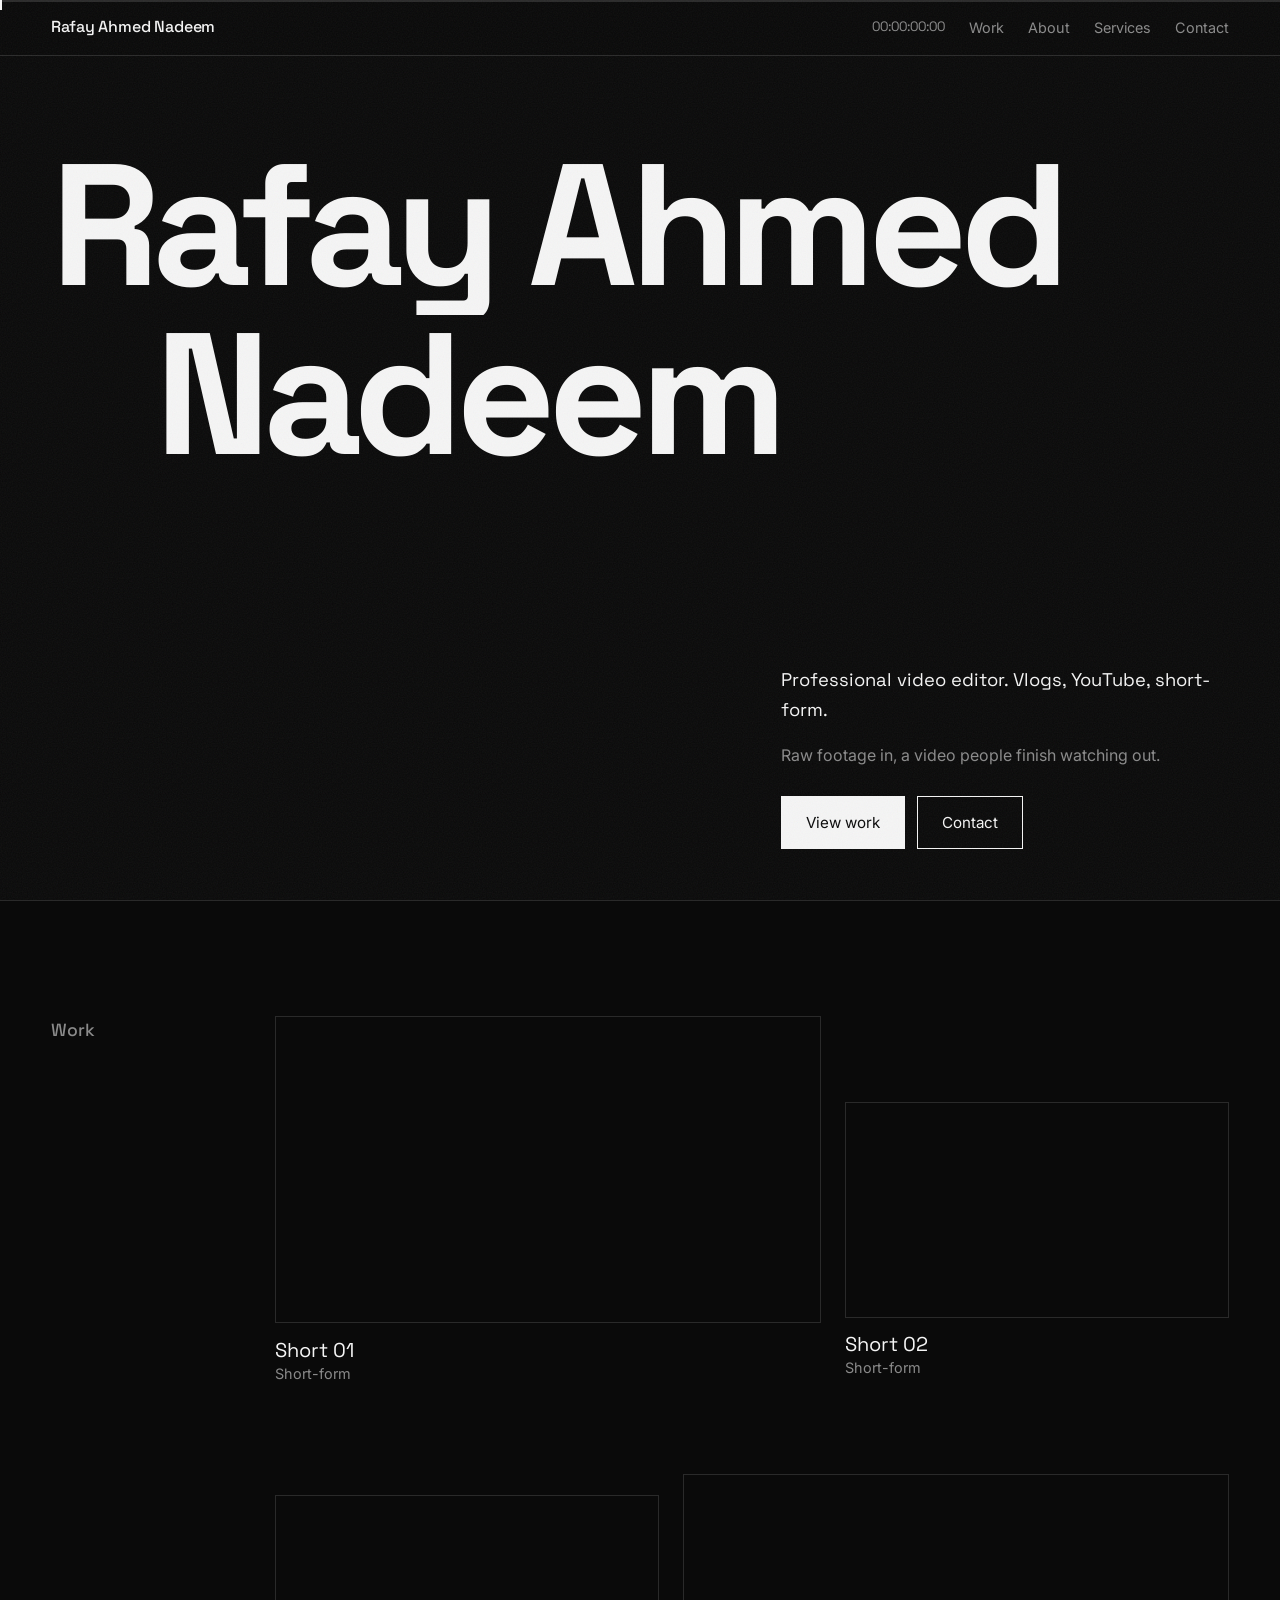
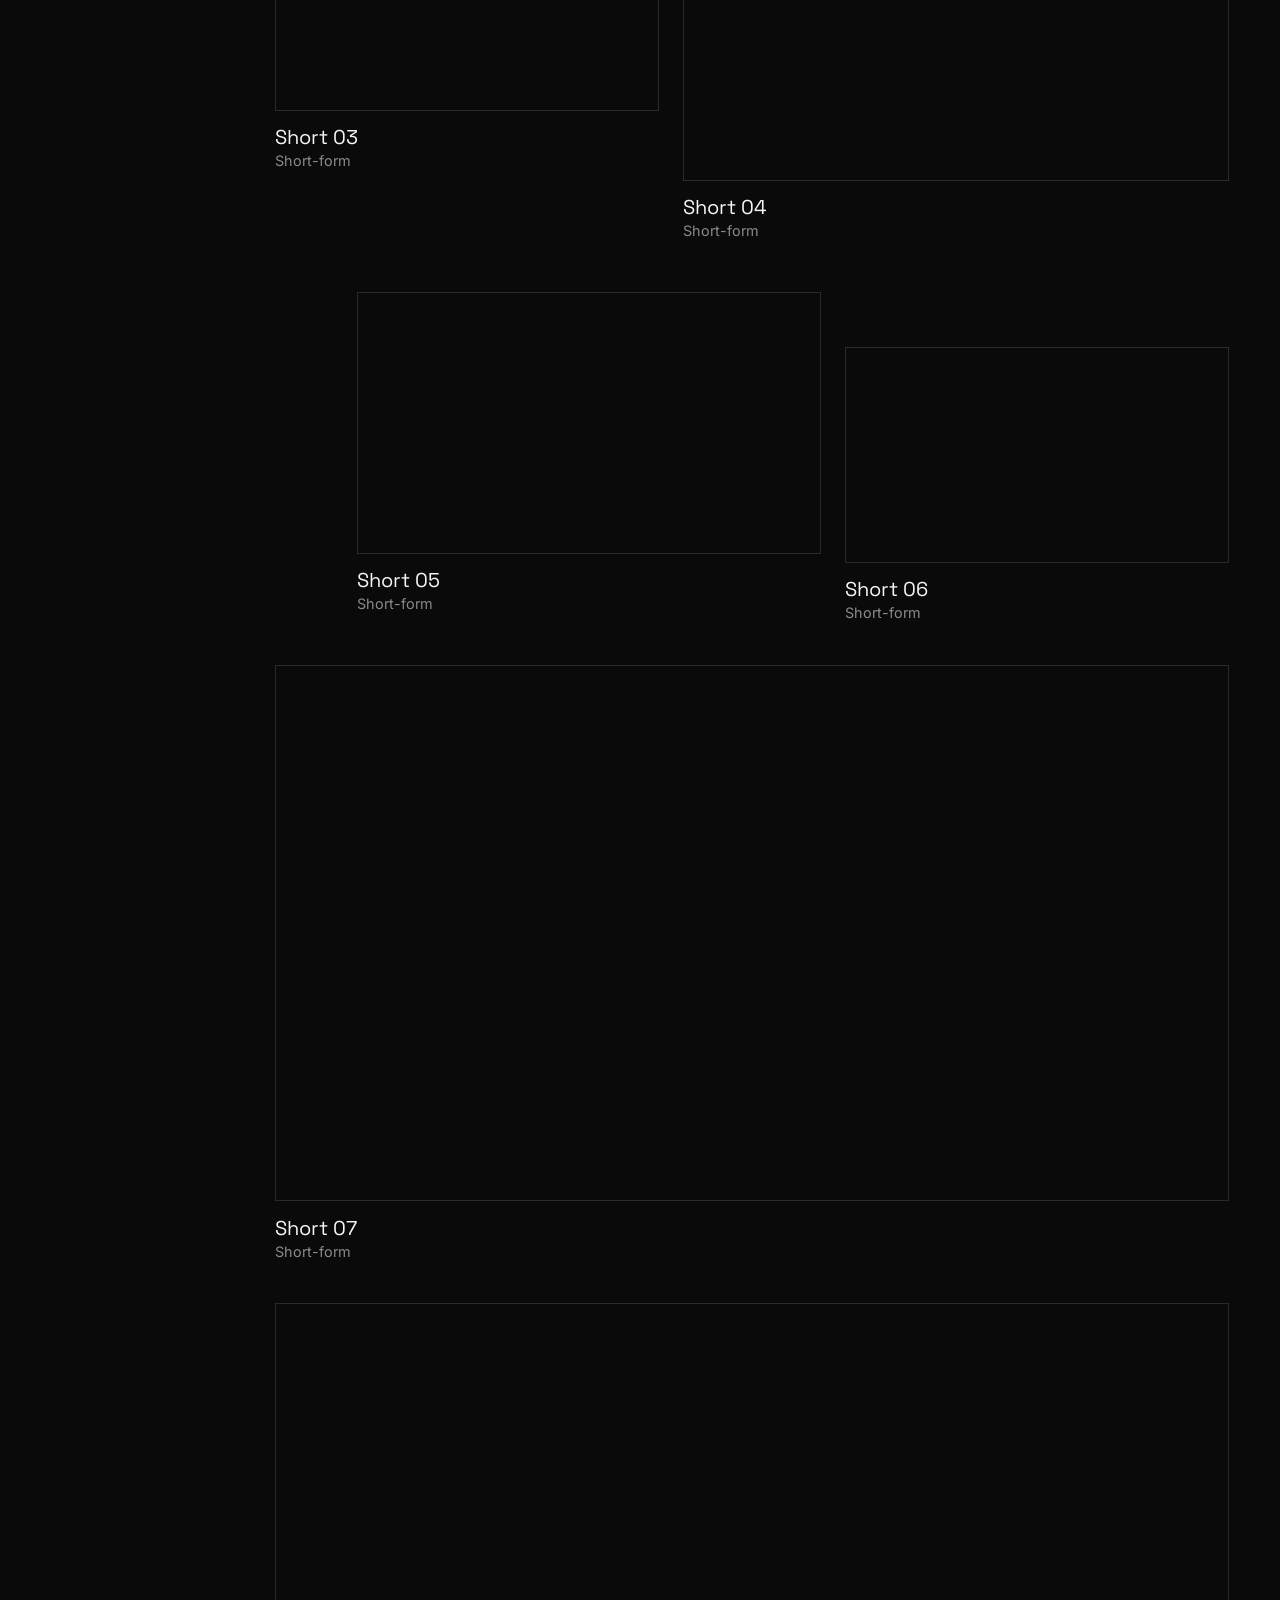
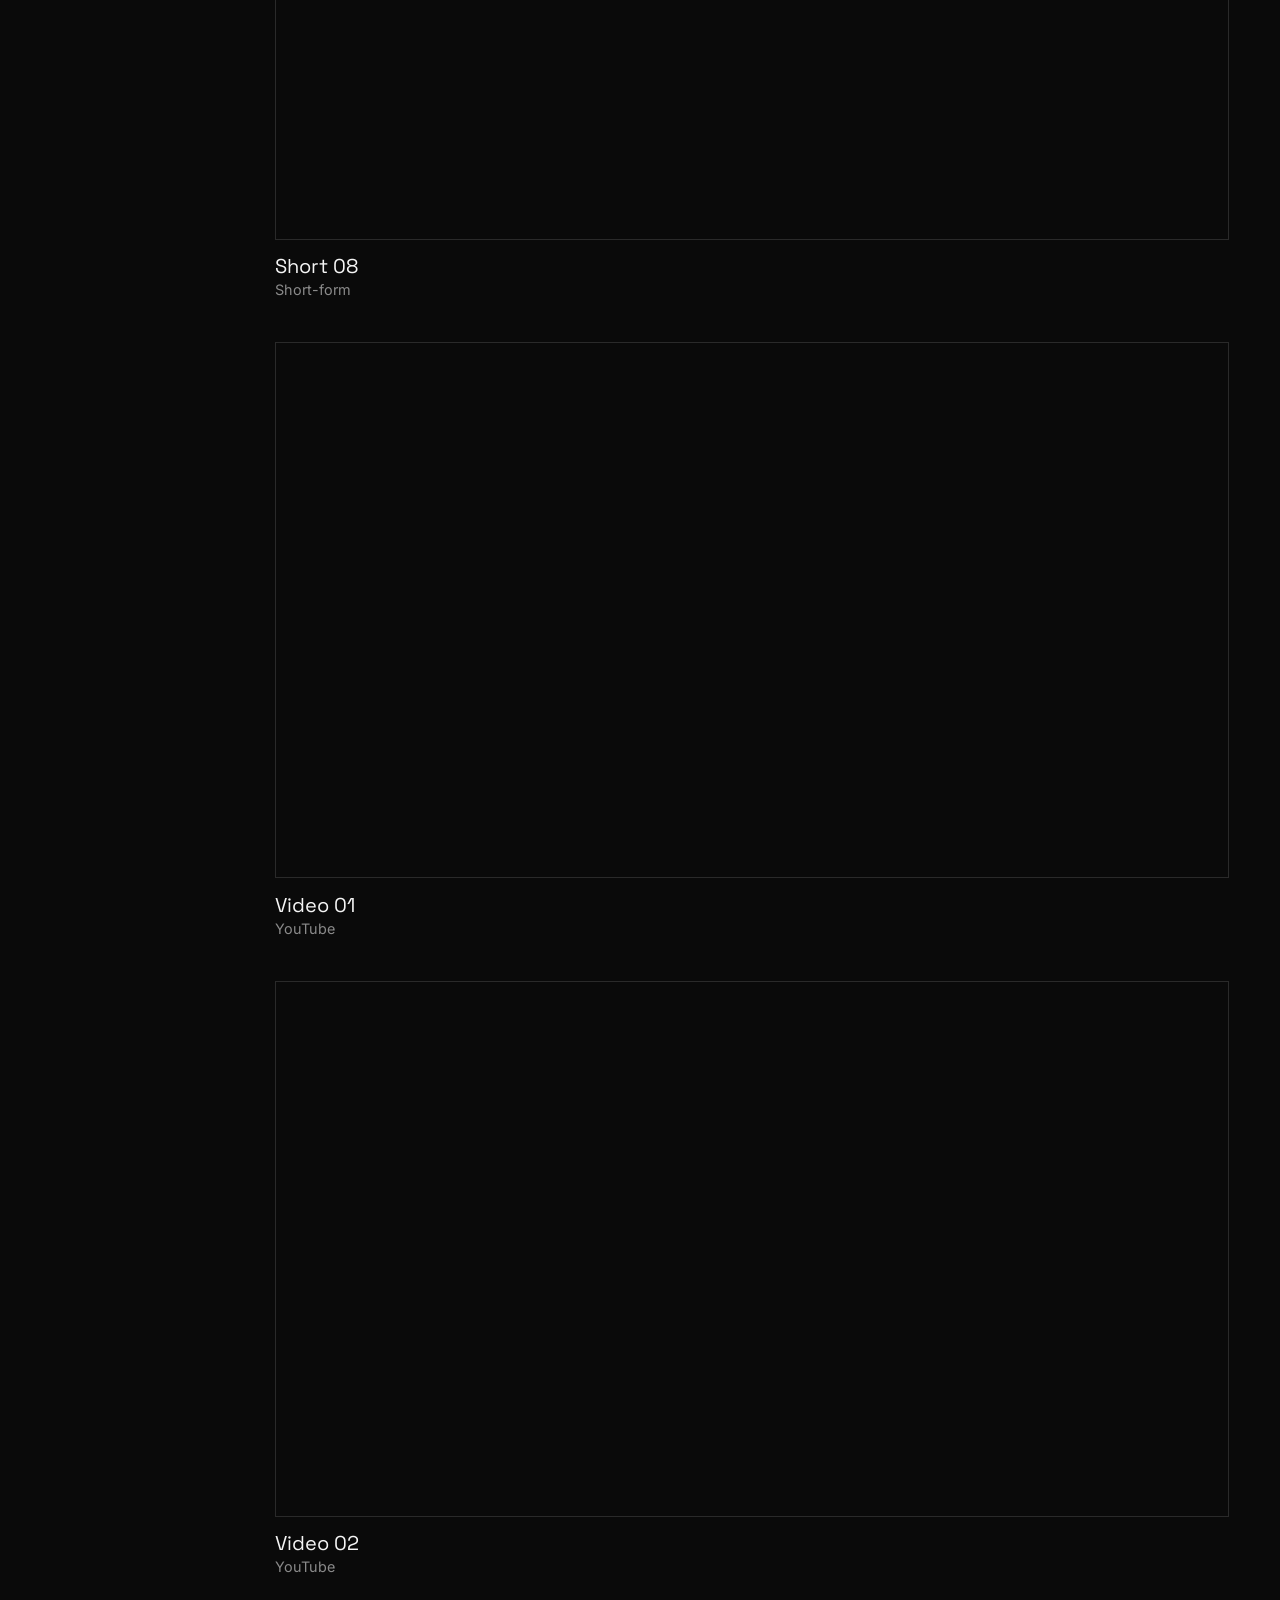
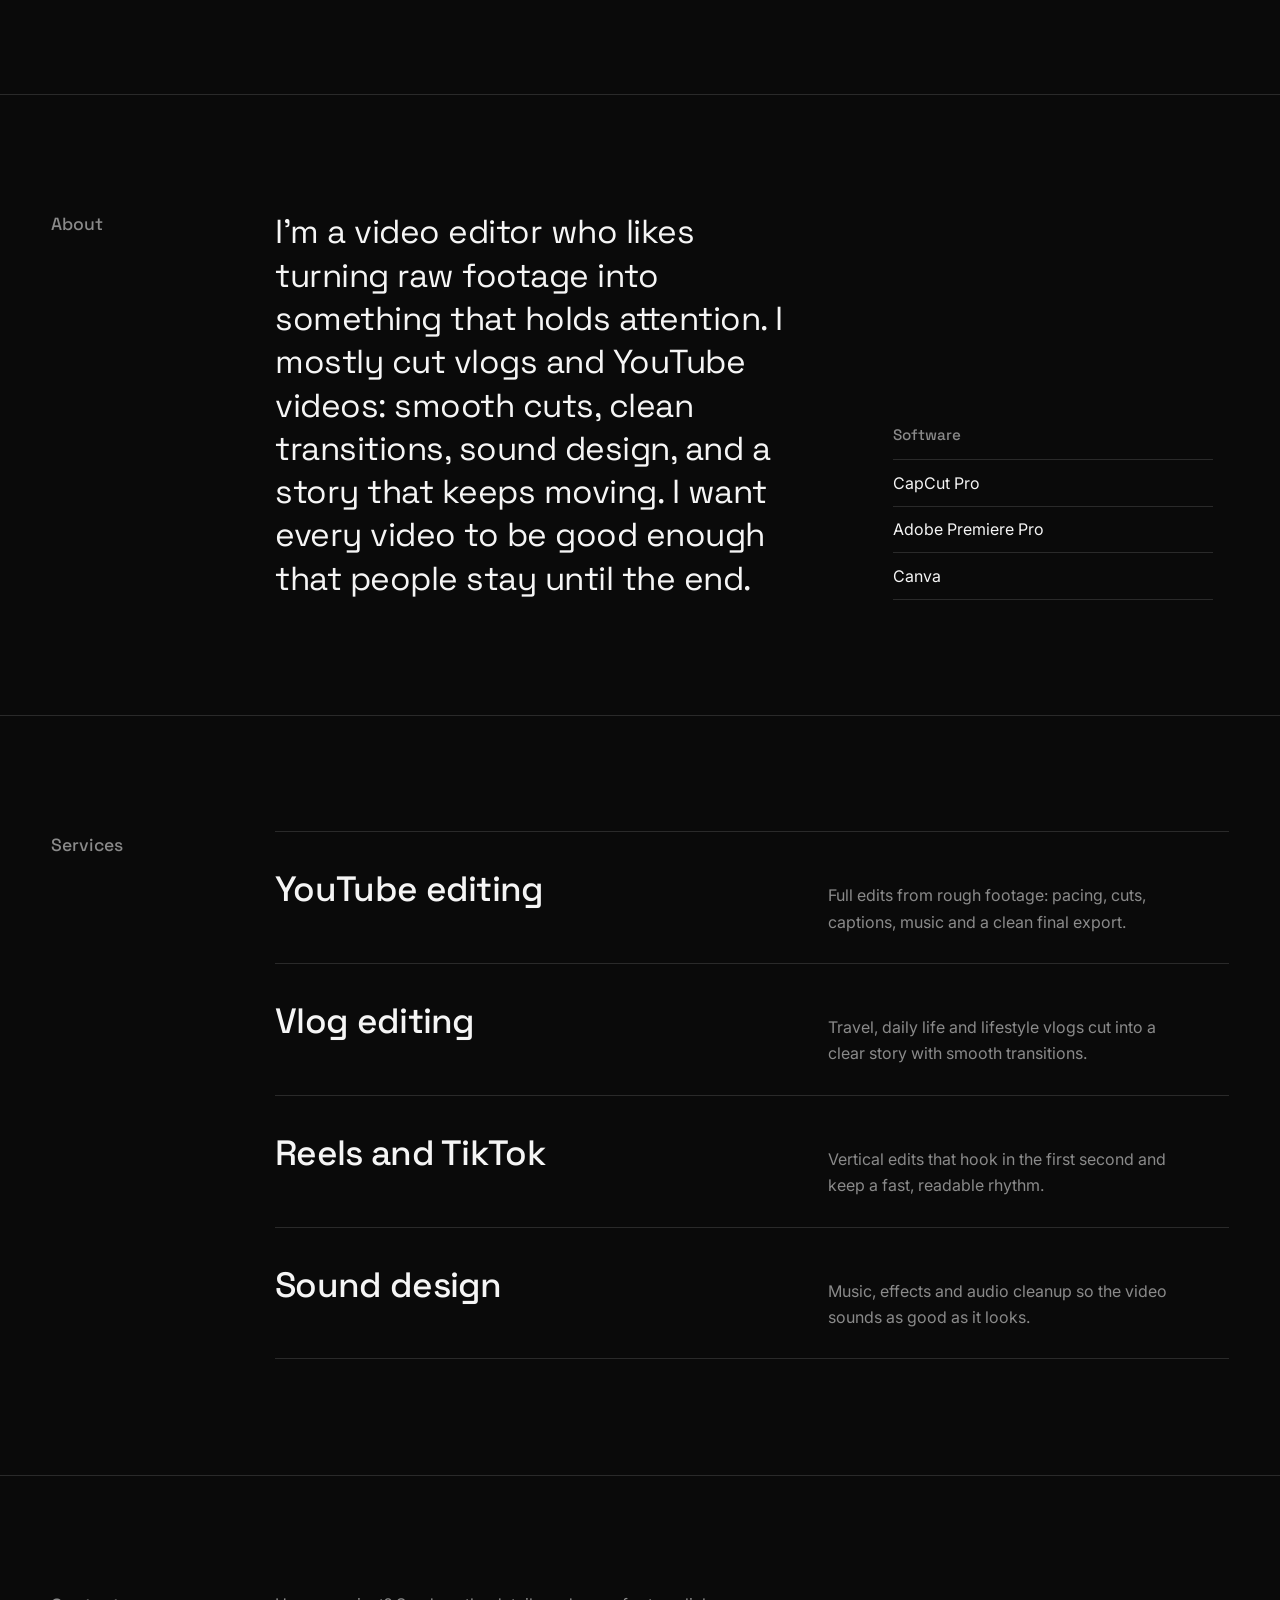
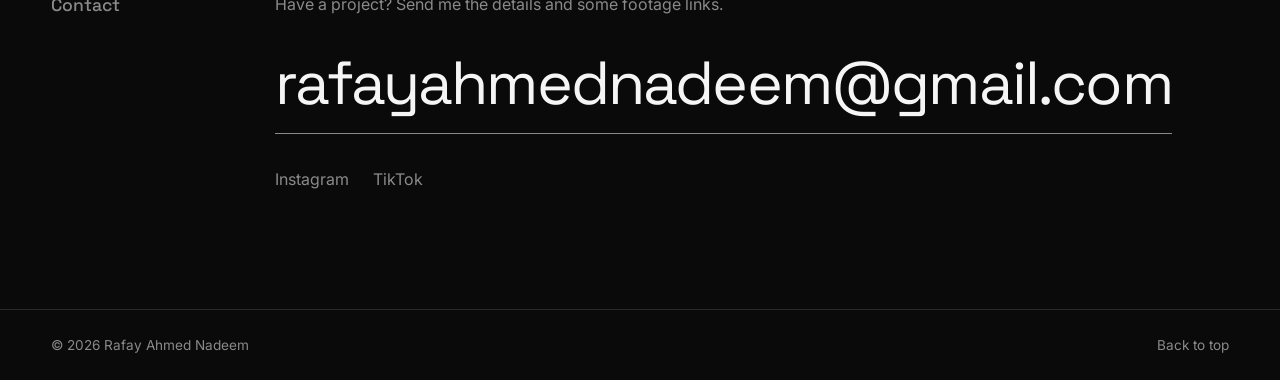
<file: index.html>
<!DOCTYPE html>
<html lang="en">
<head>
  <meta charset="UTF-8">
  <meta name="viewport" content="width=device-width, initial-scale=1">
  <title>Rafay Ahmed Nadeem – Video Editor</title>
  <meta name="description" content="Rafay Ahmed Nadeem is a video editor specializing in vlogs and YouTube videos.">
  <link rel="preconnect" href="https://fonts.googleapis.com">
  <link rel="preconnect" href="https://fonts.gstatic.com" crossorigin>
  <link href="https://fonts.googleapis.com/css2?family=Inter:wght@400;500&family=Space+Grotesk:wght@400;500;700&display=swap" rel="stylesheet">
  <link rel="stylesheet" href="style.css">
</head>
<body>

  <!-- Thin "timeline" bar at the top. The playhead moves as you scroll. -->
  <div class="timeline" aria-hidden="true"><span class="timeline-playhead"></span></div>

  <header class="nav">
    <a class="nav-name" href="#top">Rafay Ahmed Nadeem</a>
    <span class="nav-timecode" id="timecode" aria-hidden="true">00:00:00:00</span>
    <nav class="nav-links" aria-label="Main">
      <a href="#work">Work</a>
      <a href="#about">About</a>
      <a href="#services">Services</a>
      <a href="#contact">Contact</a>
    </nav>
  </header>

  <main id="top">

    <!-- HERO -->
    <section class="hero">
      <h1 class="hero-name">
        <span class="line"><span class="line-inner">Rafay Ahmed</span></span>
        <span class="line"><span class="line-inner">Nadeem</span></span>
      </h1>
      <div class="hero-meta">
        <p class="hero-role">Professional video editor. Vlogs, YouTube, short-form.</p>
        <p class="hero-tagline">Raw footage in, a video people finish watching out.</p>
        <div class="hero-actions">
          <a class="btn btn-solid" href="#work">View work</a>
          <a class="btn btn-line" href="#contact">Contact</a>
        </div>
      </div>
    </section>

    <!-- WORK -->
    <section class="section" id="work">
      <div class="section-head reveal"><h2>Work</h2></div>
      <div class="section-body">
        <!--
          To add a video: data-video = YouTube ID (the part after v= or /shorts/ in the link).
          data-thumb = thumbnail image. Currently uses the YouTube thumbnail;
          swap it for your own file, e.g. "assets/img1.png".
          Cards with class "landscape" are wide, the rest are portrait.
        -->
        <div class="work-grid">
          <button class="project p1 reveal" data-video="iu4DcbsVEwM" data-thumb="https://i.ytimg.com/vi/iu4DcbsVEwM/hqdefault.jpg">
            <span class="project-thumb"><span class="play"></span></span>
            <span class="project-title">Short 01</span>
            <span class="project-cat">Short-form</span>
          </button>
          <button class="project p2 reveal" data-video="Q8sxKh2_21s" data-thumb="https://i.ytimg.com/vi/Q8sxKh2_21s/hqdefault.jpg">
            <span class="project-thumb"><span class="play"></span></span>
            <span class="project-title">Short 02</span>
            <span class="project-cat">Short-form</span>
          </button>
          <button class="project p3 reveal" data-video="0t4tq8SQ_U8" data-thumb="https://i.ytimg.com/vi/0t4tq8SQ_U8/hqdefault.jpg">
            <span class="project-thumb"><span class="play"></span></span>
            <span class="project-title">Short 03</span>
            <span class="project-cat">Short-form</span>
          </button>
          <button class="project p4 reveal" data-video="1X1xkgjop1I" data-thumb="https://i.ytimg.com/vi/1X1xkgjop1I/hqdefault.jpg">
            <span class="project-thumb"><span class="play"></span></span>
            <span class="project-title">Short 04</span>
            <span class="project-cat">Short-form</span>
          </button>
          <button class="project p5 reveal" data-video="5LCxrGv8T9Q" data-thumb="https://i.ytimg.com/vi/5LCxrGv8T9Q/hqdefault.jpg">
            <span class="project-thumb"><span class="play"></span></span>
            <span class="project-title">Short 05</span>
            <span class="project-cat">Short-form</span>
          </button>
          <button class="project p6 reveal" data-video="dBXvXeDXK_k" data-thumb="https://i.ytimg.com/vi/dBXvXeDXK_k/hqdefault.jpg">
            <span class="project-thumb"><span class="play"></span></span>
            <span class="project-title">Short 06</span>
            <span class="project-cat">Short-form</span>
          </button>
          <button class="project p7 reveal" data-video="r936G9kPQgM" data-thumb="https://i.ytimg.com/vi/r936G9kPQgM/hqdefault.jpg">
            <span class="project-thumb"><span class="play"></span></span>
            <span class="project-title">Short 07</span>
            <span class="project-cat">Short-form</span>
          </button>
          <button class="project p8 reveal" data-video="f1J0AypkoIw" data-thumb="https://i.ytimg.com/vi/f1J0AypkoIw/hqdefault.jpg">
            <span class="project-thumb"><span class="play"></span></span>
            <span class="project-title">Short 08</span>
            <span class="project-cat">Short-form</span>
          </button>
          <button class="project landscape l1 reveal" data-video="8TEZSAwwf9c" data-thumb="https://i.ytimg.com/vi/8TEZSAwwf9c/hqdefault.jpg">
            <span class="project-thumb"><span class="play"></span></span>
            <span class="project-title">Video 01</span>
            <span class="project-cat">YouTube</span>
          </button>
          <button class="project landscape l2 reveal" data-video="CO2fhVrRQxU" data-thumb="https://i.ytimg.com/vi/CO2fhVrRQxU/hqdefault.jpg">
            <span class="project-thumb"><span class="play"></span></span>
            <span class="project-title">Video 02</span>
            <span class="project-cat">YouTube</span>
          </button>
        </div>
      </div>
    </section>

    <!-- ABOUT -->
    <section class="section" id="about">
      <div class="section-head reveal"><h2>About</h2></div>
      <div class="section-body about-body">
        <p class="about-text reveal">I’m a video editor who likes turning raw footage into something that holds attention. I mostly cut vlogs and YouTube videos: smooth cuts, clean transitions, sound design, and a story that keeps moving. I want every video to be good enough that people stay until the end.</p>
        <div class="software reveal">
          <h3>Software</h3>
          <ul>
            <li>CapCut Pro</li>
            <li>Adobe Premiere Pro</li>
            <li>Canva</li>
          </ul>
        </div>
      </div>
    </section>

    <!-- SERVICES -->
    <section class="section" id="services">
      <div class="section-head reveal"><h2>Services</h2></div>
      <div class="section-body">
        <ul class="services">
          <li class="reveal">
            <h3>YouTube editing</h3>
            <p>Full edits from rough footage: pacing, cuts, captions, music and a clean final export.</p>
          </li>
          <li class="reveal">
            <h3>Vlog editing</h3>
            <p>Travel, daily life and lifestyle vlogs cut into a clear story with smooth transitions.</p>
          </li>
          <li class="reveal">
            <h3>Reels and TikTok</h3>
            <p>Vertical edits that hook in the first second and keep a fast, readable rhythm.</p>
          </li>
          <li class="reveal">
            <h3>Sound design</h3>
            <p>Music, effects and audio cleanup so the video sounds as good as it looks.</p>
          </li>
        </ul>
      </div>
    </section>

    <!-- CONTACT -->
    <section class="section" id="contact">
      <div class="section-head reveal"><h2>Contact</h2></div>
      <div class="section-body">
        <p class="contact-lead reveal">Have a project? Send me the details and some footage links.</p>
        <a class="contact-mail reveal" href="mailto:rafayahmednadeem@gmail.com">rafayahmednadeem@gmail.com</a>
        <div class="contact-social reveal">
          <a href="https://www.instagram.com/rafay.ahmed0/" target="_blank" rel="noopener">Instagram</a>
          <a href="https://www.tiktok.com/@rafayahmednadeem" target="_blank" rel="noopener">TikTok</a>
        </div>
      </div>
    </section>
  </main>

  <footer class="footer">
    <span>&copy; <span id="year"></span> Rafay Ahmed Nadeem</span>
    <a href="#top">Back to top</a>
  </footer>

  <!-- Video modal -->
  <dialog class="modal" id="modal" aria-label="Video player">
    <button class="modal-close" id="modalClose" aria-label="Close video">Close</button>
    <div class="modal-frame" id="modalFrame"></div>
  </dialog>

  <script src="script.js"></script>
</body>
</html>
</file>
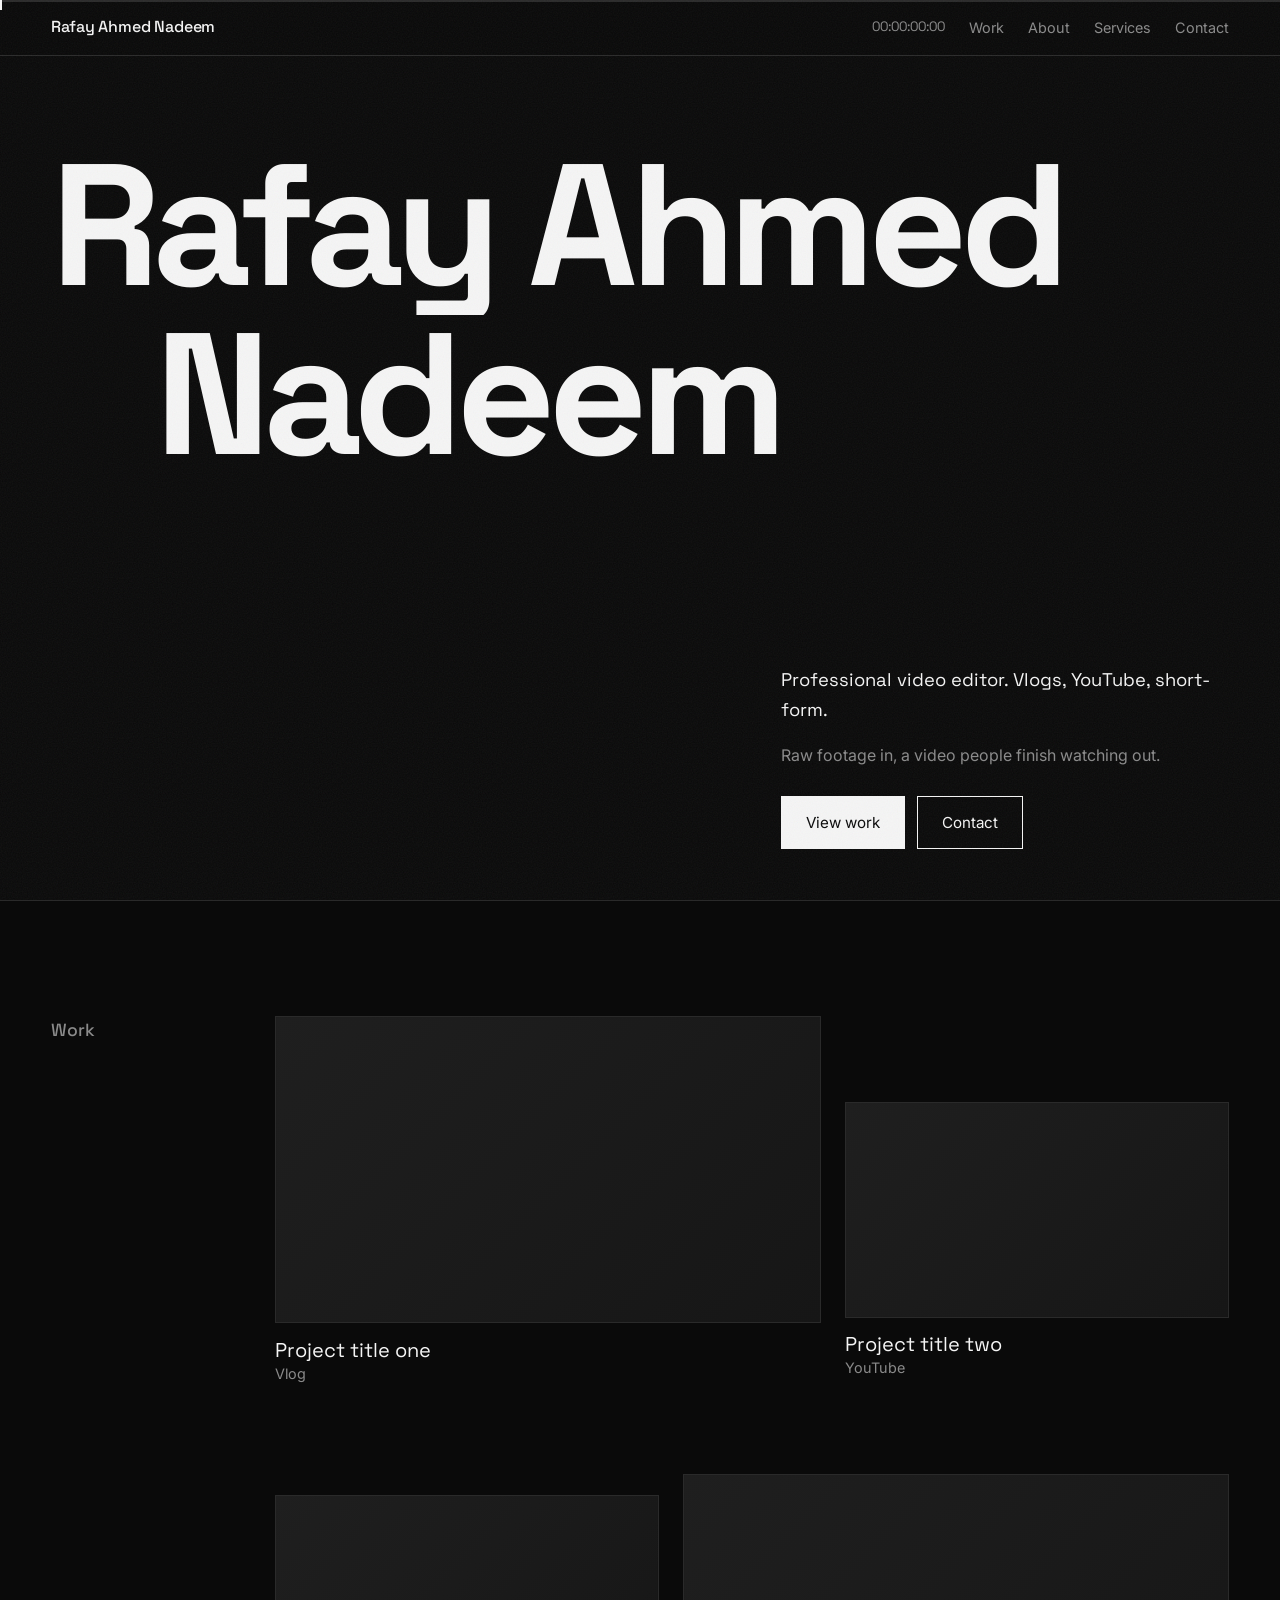
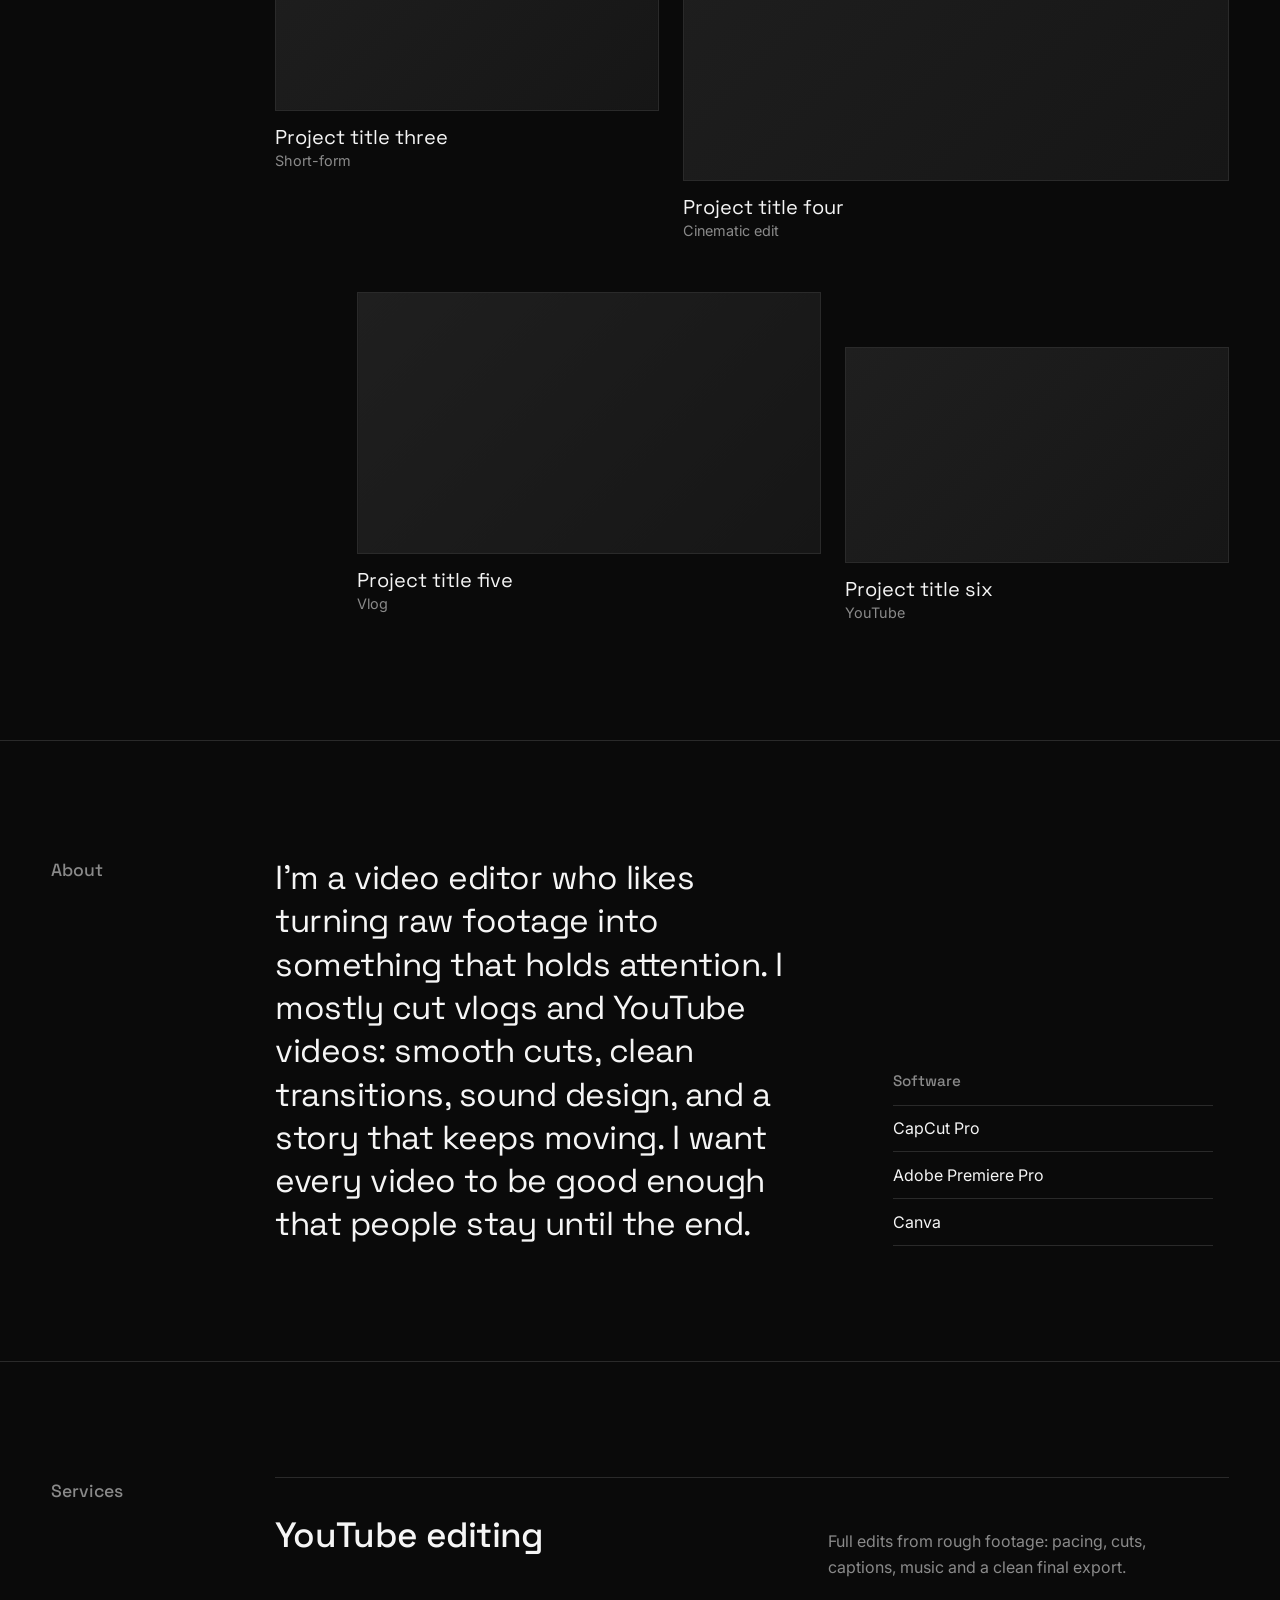
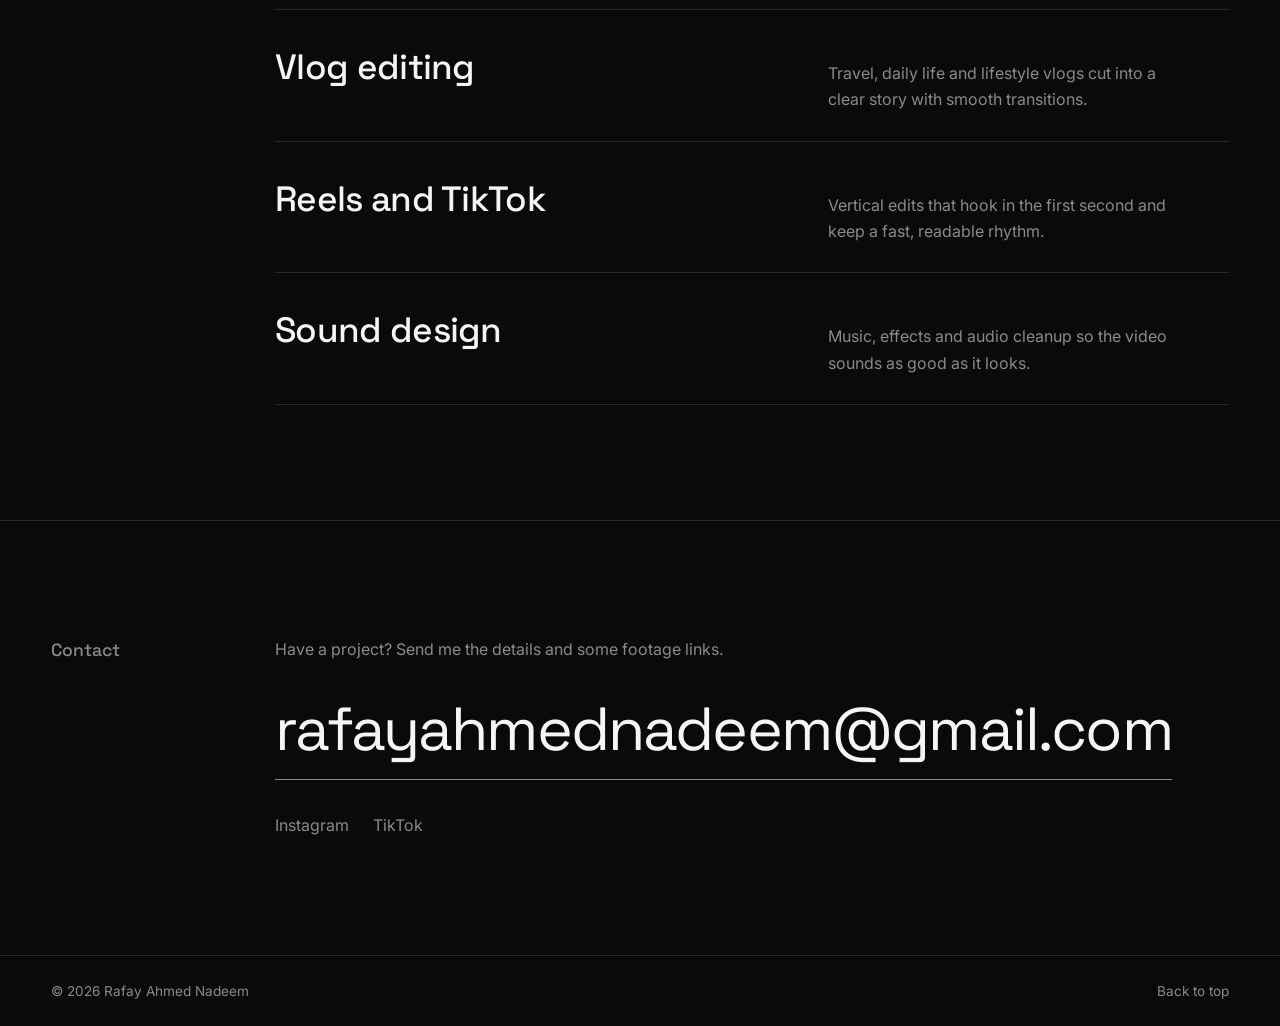
<file: index (2).html>
<!DOCTYPE html>
<html lang="en">
<head>
  <meta charset="UTF-8">
  <meta name="viewport" content="width=device-width, initial-scale=1">
  <title>Rafay Ahmed Nadeem – Video Editor</title>
  <meta name="description" content="Rafay Ahmed Nadeem is a video editor specializing in vlogs and YouTube videos.">
  <link rel="preconnect" href="https://fonts.googleapis.com">
  <link rel="preconnect" href="https://fonts.gstatic.com" crossorigin>
  <link href="https://fonts.googleapis.com/css2?family=Inter:wght@400;500&family=Space+Grotesk:wght@400;500;700&display=swap" rel="stylesheet">
  <link rel="stylesheet" href="style.css">
</head>
<body>

  <!-- Thin "timeline" bar at the top. The playhead moves as you scroll. -->
  <div class="timeline" aria-hidden="true"><span class="timeline-playhead"></span></div>

  <header class="nav">
    <a class="nav-name" href="#top">Rafay Ahmed Nadeem</a>
    <span class="nav-timecode" id="timecode" aria-hidden="true">00:00:00:00</span>
    <nav class="nav-links" aria-label="Main">
      <a href="#work">Work</a>
      <a href="#about">About</a>
      <a href="#services">Services</a>
      <a href="#contact">Contact</a>
    </nav>
  </header>

  <main id="top">

    <!-- HERO -->
    <section class="hero">
      <h1 class="hero-name">
        <span class="line"><span class="line-inner">Rafay Ahmed</span></span>
        <span class="line"><span class="line-inner">Nadeem</span></span>
      </h1>
      <div class="hero-meta">
        <p class="hero-role">Professional video editor. Vlogs, YouTube, short-form.</p>
        <p class="hero-tagline">Raw footage in, a video people finish watching out.</p>
        <div class="hero-actions">
          <a class="btn btn-solid" href="#work">View work</a>
          <a class="btn btn-line" href="#contact">Contact</a>
        </div>
      </div>
    </section>

    <!-- WORK -->
    <section class="section" id="work">
      <div class="section-head reveal"><h2>Work</h2></div>
      <div class="section-body">
        <!--
          To add your own video:
          1. data-video = the YouTube ID (the part after v= in the link)
          2. data-thumb = path to a thumbnail image, e.g. "thumbs/vlog-1.jpg"
             (or leave it empty to keep the gray placeholder)
        -->
        <div class="work-grid">
          <button class="project p1 reveal" data-video="REPLACE_ID" data-thumb="">
            <span class="project-thumb"><span class="play"></span></span>
            <span class="project-title">Project title one</span>
            <span class="project-cat">Vlog</span>
          </button>
          <button class="project p2 reveal" data-video="REPLACE_ID" data-thumb="">
            <span class="project-thumb"><span class="play"></span></span>
            <span class="project-title">Project title two</span>
            <span class="project-cat">YouTube</span>
          </button>
          <button class="project p3 reveal" data-video="REPLACE_ID" data-thumb="">
            <span class="project-thumb"><span class="play"></span></span>
            <span class="project-title">Project title three</span>
            <span class="project-cat">Short-form</span>
          </button>
          <button class="project p4 reveal" data-video="REPLACE_ID" data-thumb="">
            <span class="project-thumb"><span class="play"></span></span>
            <span class="project-title">Project title four</span>
            <span class="project-cat">Cinematic edit</span>
          </button>
          <button class="project p5 reveal" data-video="REPLACE_ID" data-thumb="">
            <span class="project-thumb"><span class="play"></span></span>
            <span class="project-title">Project title five</span>
            <span class="project-cat">Vlog</span>
          </button>
          <button class="project p6 reveal" data-video="REPLACE_ID" data-thumb="">
            <span class="project-thumb"><span class="play"></span></span>
            <span class="project-title">Project title six</span>
            <span class="project-cat">YouTube</span>
          </button>
        </div>
      </div>
    </section>

    <!-- ABOUT -->
    <section class="section" id="about">
      <div class="section-head reveal"><h2>About</h2></div>
      <div class="section-body about-body">
        <p class="about-text reveal">I’m a video editor who likes turning raw footage into something that holds attention. I mostly cut vlogs and YouTube videos: smooth cuts, clean transitions, sound design, and a story that keeps moving. I want every video to be good enough that people stay until the end.</p>
        <div class="software reveal">
          <h3>Software</h3>
          <ul>
            <li>CapCut Pro</li>
            <li>Adobe Premiere Pro</li>
            <li>Canva</li>
          </ul>
        </div>
      </div>
    </section>

    <!-- SERVICES -->
    <section class="section" id="services">
      <div class="section-head reveal"><h2>Services</h2></div>
      <div class="section-body">
        <ul class="services">
          <li class="reveal">
            <h3>YouTube editing</h3>
            <p>Full edits from rough footage: pacing, cuts, captions, music and a clean final export.</p>
          </li>
          <li class="reveal">
            <h3>Vlog editing</h3>
            <p>Travel, daily life and lifestyle vlogs cut into a clear story with smooth transitions.</p>
          </li>
          <li class="reveal">
            <h3>Reels and TikTok</h3>
            <p>Vertical edits that hook in the first second and keep a fast, readable rhythm.</p>
          </li>
          <li class="reveal">
            <h3>Sound design</h3>
            <p>Music, effects and audio cleanup so the video sounds as good as it looks.</p>
          </li>
        </ul>
      </div>
    </section>

    <!-- CONTACT -->
    <section class="section" id="contact">
      <div class="section-head reveal"><h2>Contact</h2></div>
      <div class="section-body">
        <p class="contact-lead reveal">Have a project? Send me the details and some footage links.</p>
        <a class="contact-mail reveal" href="mailto:rafayahmednadeem@gmail.com">rafayahmednadeem@gmail.com</a>
        <div class="contact-social reveal">
          <a href="https://www.instagram.com/rafay.ahmed0/" target="_blank" rel="noopener">Instagram</a>
          <a href="https://www.tiktok.com/@rafayahmednadeem" target="_blank" rel="noopener">TikTok</a>
        </div>
      </div>
    </section>
  </main>

  <footer class="footer">
    <span>&copy; <span id="year"></span> Rafay Ahmed Nadeem</span>
    <a href="#top">Back to top</a>
  </footer>

  <!-- Video modal -->
  <dialog class="modal" id="modal" aria-label="Video player">
    <button class="modal-close" id="modalClose" aria-label="Close video">Close</button>
    <div class="modal-frame" id="modalFrame"></div>
  </dialog>

  <script src="script.js"></script>
</body>
</html>
</file>
<file: style.css>
/* ==========================================================
   Palette (strict): black, two dark grays, mid gray, white
   ========================================================== */
:root {
  --black: #0a0a0a;
  --gray-1: #161616;
  --gray-2: #1f1f1f;
  --gray-mid: #8a8a8a;
  --white: #f5f5f5;
  --line: #2a2a2a;

  --font-display: "Space Grotesk", system-ui, sans-serif;
  --font-body: "Inter", system-ui, sans-serif;

  --pad: clamp(1.25rem, 4vw, 3.5rem);
  --nav-h: 3.5rem;
}

*, *::before, *::after { box-sizing: border-box; }
html { scroll-behavior: smooth; scroll-padding-top: var(--nav-h); }
body {
  margin: 0;
  background: var(--black);
  color: var(--white);
  font-family: var(--font-body);
  font-size: 1rem;
  line-height: 1.65;
  -webkit-font-smoothing: antialiased;
}
a { color: inherit; text-decoration: none; }
ul { list-style: none; margin: 0; padding: 0; }
h1, h2, h3, p { margin: 0; }
button { font: inherit; color: inherit; background: none; border: 0; padding: 0; cursor: pointer; text-align: left; }
:focus-visible { outline: 2px solid var(--white); outline-offset: 4px; }

/* Light film grain over the whole page */
body::after {
  content: "";
  position: fixed; inset: 0;
  pointer-events: none;
  z-index: 100;
  opacity: 0.06;
  background-image: url("data:image/svg+xml;utf8,<svg xmlns='http://www.w3.org/2000/svg' width='160' height='160'><filter id='n'><feTurbulence type='fractalNoise' baseFrequency='0.8' numOctaves='2' stitchTiles='stitch'/></filter><rect width='100%' height='100%' filter='url(%23n)'/></svg>");
}

/* ---------- Timeline bar + nav ---------- */
.timeline {
  position: fixed; top: 0; left: 0; right: 0;
  height: 2px;
  background: var(--line);
  z-index: 60;
}
.timeline-playhead {
  position: absolute; top: 0; left: 0;
  height: 10px; width: 2px;
  background: var(--white);
  transform: translateX(0);
}

.nav {
  position: sticky; top: 0; z-index: 50;
  height: var(--nav-h);
  display: flex; align-items: center; gap: 1.5rem;
  padding: 0 var(--pad);
  background: rgba(10, 10, 10, 0.92);
  border-bottom: 1px solid var(--line);
}
.nav-name { font-family: var(--font-display); font-weight: 500; letter-spacing: -0.01em; }
.nav-timecode {
  margin-left: auto;
  color: var(--gray-mid);
  font-family: var(--font-display);
  font-variant-numeric: tabular-nums;
  font-size: 0.85rem;
}
.nav-links { display: flex; gap: 1.5rem; font-size: 0.9rem; }
.nav-links a { color: var(--gray-mid); transition: color 0.2s; }
.nav-links a:hover { color: var(--white); }

/* ---------- Hero ---------- */
.hero {
  min-height: calc(100vh - var(--nav-h));
  padding: clamp(3rem, 10vh, 7rem) var(--pad) var(--pad);
  display: flex; flex-direction: column; justify-content: space-between; gap: 4rem;
}
.hero-name {
  font-family: var(--font-display);
  font-weight: 700;
  font-size: clamp(3.2rem, 13.5vw, 12rem);
  line-height: 0.92;
  letter-spacing: -0.045em;
}
.hero-name .line { display: block; overflow: hidden; padding-bottom: 0.06em; }
.hero-name .line:last-child { padding-left: 0.6em; } /* stagger the second line */
.line-inner { display: block; transform: translateY(105%); }
.is-loaded .line-inner { transform: none; transition: transform 1s cubic-bezier(0.2, 0.7, 0.1, 1); }
.is-loaded .line:nth-child(2) .line-inner { transition-delay: 0.12s; }

.hero-meta {
  display: grid; gap: 1rem;
  max-width: 28rem;
  margin-left: auto;
  opacity: 0;
}
.is-loaded .hero-meta { opacity: 1; transition: opacity 0.8s 0.7s; }
.hero-role { font-family: var(--font-display); font-size: 1.15rem; }
.hero-tagline { color: var(--gray-mid); }
.hero-actions { display: flex; gap: 0.75rem; margin-top: 0.75rem; }

.btn {
  display: inline-block;
  padding: 0.8rem 1.5rem;
  font-size: 0.95rem;
  border: 1px solid var(--white);
  transition: background 0.2s, color 0.2s;
}
.btn-solid { background: var(--white); color: var(--black); }
.btn-solid:hover { background: transparent; color: var(--white); }
.btn-line:hover { background: var(--white); color: var(--black); }

/* ---------- Sections: heading in a narrow left column, content on the right ---------- */
.section {
  display: grid;
  grid-template-columns: 1fr;
  gap: 2rem;
  padding: clamp(4rem, 9vw, 8rem) var(--pad);
  border-top: 1px solid var(--line);
}
.section-head h2 {
  font-family: var(--font-display);
  font-weight: 500;
  font-size: 1.1rem;
  color: var(--gray-mid);
}
@media (min-width: 900px) {
  .section { grid-template-columns: 11rem 1fr; gap: 3rem; }
  .section-head { position: sticky; top: calc(var(--nav-h) + 2rem); align-self: start; }
}

/* ---------- Work grid (uneven on purpose) ---------- */
.work-grid {
  display: grid;
  grid-template-columns: repeat(12, 1fr);
  gap: 2.5rem 1.5rem;
}
.project { grid-column: span 12; display: block; }
@media (min-width: 700px) {
  .p1 { grid-column: 1 / span 7; }
  .p2 { grid-column: 8 / span 5; margin-top: 5rem; }
  .p3 { grid-column: 1 / span 5; }
  .p4 { grid-column: 6 / span 7; margin-top: 3rem; }
  .p5 { grid-column: 2 / span 6; }
  .p6 { grid-column: 8 / span 5; margin-top: 4rem; }
}
.project-thumb {
  position: relative; display: block;
  aspect-ratio: 16 / 9;
  overflow: hidden;
  background: linear-gradient(135deg, var(--gray-2), var(--gray-1));
  border: 1px solid var(--line);
  background-size: cover; background-position: center;
}
.project-thumb::before { /* thumbnail layer so it can scale/gray on hover */
  content: ""; position: absolute; inset: 0;
  background: inherit;
  filter: grayscale(1);
  transition: transform 0.6s cubic-bezier(0.2, 0.7, 0.1, 1), filter 0.4s;
}
.project:hover .project-thumb::before,
.project:focus-visible .project-thumb::before { transform: scale(1.04); filter: none; }

.play {
  position: absolute; left: 1rem; bottom: 1rem;
  width: 3rem; height: 3rem; border-radius: 50%;
  background: var(--white);
  opacity: 0; transform: translateY(8px);
  transition: opacity 0.3s, transform 0.3s;
}
.play::after { /* triangle */
  content: ""; position: absolute; top: 50%; left: 50%;
  transform: translate(-35%, -50%);
  border-left: 0.8rem solid var(--black);
  border-top: 0.5rem solid transparent;
  border-bottom: 0.5rem solid transparent;
}
.project:hover .play, .project:focus-visible .play { opacity: 1; transform: none; }

.project-title { display: block; margin-top: 0.9rem; font-family: var(--font-display); font-size: 1.25rem; line-height: 1.2; }
.project-cat { display: block; color: var(--gray-mid); font-size: 0.9rem; }

/* ---------- About ---------- */
.about-body { display: grid; gap: 3rem; }
.about-text { font-family: var(--font-display); font-size: clamp(1.35rem, 2.6vw, 2.1rem); line-height: 1.3; letter-spacing: -0.015em; max-width: 34ch; }
.software h3, .services h3 { font-family: var(--font-display); font-weight: 500; }
.software h3 { color: var(--gray-mid); font-size: 0.95rem; margin-bottom: 0.75rem; }
.software li { padding: 0.6rem 0; border-top: 1px solid var(--line); max-width: 20rem; }
.software li:last-child { border-bottom: 1px solid var(--line); }
@media (min-width: 900px) {
  .about-body { grid-template-columns: 1.6fr 1fr; align-items: end; gap: 5rem; }
}

/* ---------- Services: plain rows ---------- */
.services li {
  display: grid; gap: 0.5rem;
  padding: 1.75rem 0;
  border-top: 1px solid var(--line);
}
.services li:last-child { border-bottom: 1px solid var(--line); }
.services h3 { font-size: clamp(1.4rem, 3vw, 2.2rem); letter-spacing: -0.02em; }
.services p { color: var(--gray-mid); max-width: 36ch; }
@media (min-width: 800px) {
  .services li { grid-template-columns: 1.3fr 1fr; align-items: baseline; gap: 2rem; }
}

/* ---------- Contact ---------- */
.contact-lead { color: var(--gray-mid); margin-bottom: 1rem; }
.contact-mail {
  display: inline-block;
  font-family: var(--font-display);
  font-size: clamp(1.4rem, 5.2vw, 3.8rem);
  letter-spacing: -0.03em;
  border-bottom: 1px solid var(--gray-mid);
  word-break: break-all;
  transition: border-color 0.2s;
}
.contact-mail:hover { border-color: var(--white); }
.contact-social { display: flex; gap: 1.5rem; margin-top: 2rem; }
.contact-social a { color: var(--gray-mid); border-bottom: 1px solid transparent; transition: color 0.2s, border-color 0.2s; }
.contact-social a:hover { color: var(--white); border-color: var(--white); }

/* ---------- Footer ---------- */
.footer {
  display: flex; justify-content: space-between; gap: 1rem;
  padding: 1.5rem var(--pad);
  border-top: 1px solid var(--line);
  color: var(--gray-mid); font-size: 0.85rem;
}
.footer a:hover { color: var(--white); }

/* ---------- Modal ---------- */
.modal {
  width: min(92vw, 1100px);
  padding: 0; border: 1px solid var(--line);
  background: var(--black); color: var(--white);
}
.modal::backdrop { background: rgba(10, 10, 10, 0.88); }
.modal-close { display: block; margin-left: auto; padding: 0.75rem 1rem; font-size: 0.9rem; color: var(--gray-mid); }
.modal-close:hover { color: var(--white); }
.modal-frame { aspect-ratio: 16 / 9; background: var(--gray-1); }
.modal-frame iframe { width: 100%; height: 100%; border: 0; display: block; }
.modal-note { padding: 2rem; color: var(--gray-mid); }

/* ---------- Scroll reveal (kept small) ---------- */
.reveal { opacity: 0; transform: translateY(18px); transition: opacity 0.7s ease, transform 0.7s ease; }
.reveal.is-visible { opacity: 1; transform: none; }

/* ---------- Reduced motion ---------- */
@media (prefers-reduced-motion: reduce) {
  html { scroll-behavior: auto; }
  *, *::before, *::after { transition: none !important; animation: none !important; }
  .reveal, .hero-meta { opacity: 1; transform: none; }
  .line-inner { transform: none; }
}
</file>
